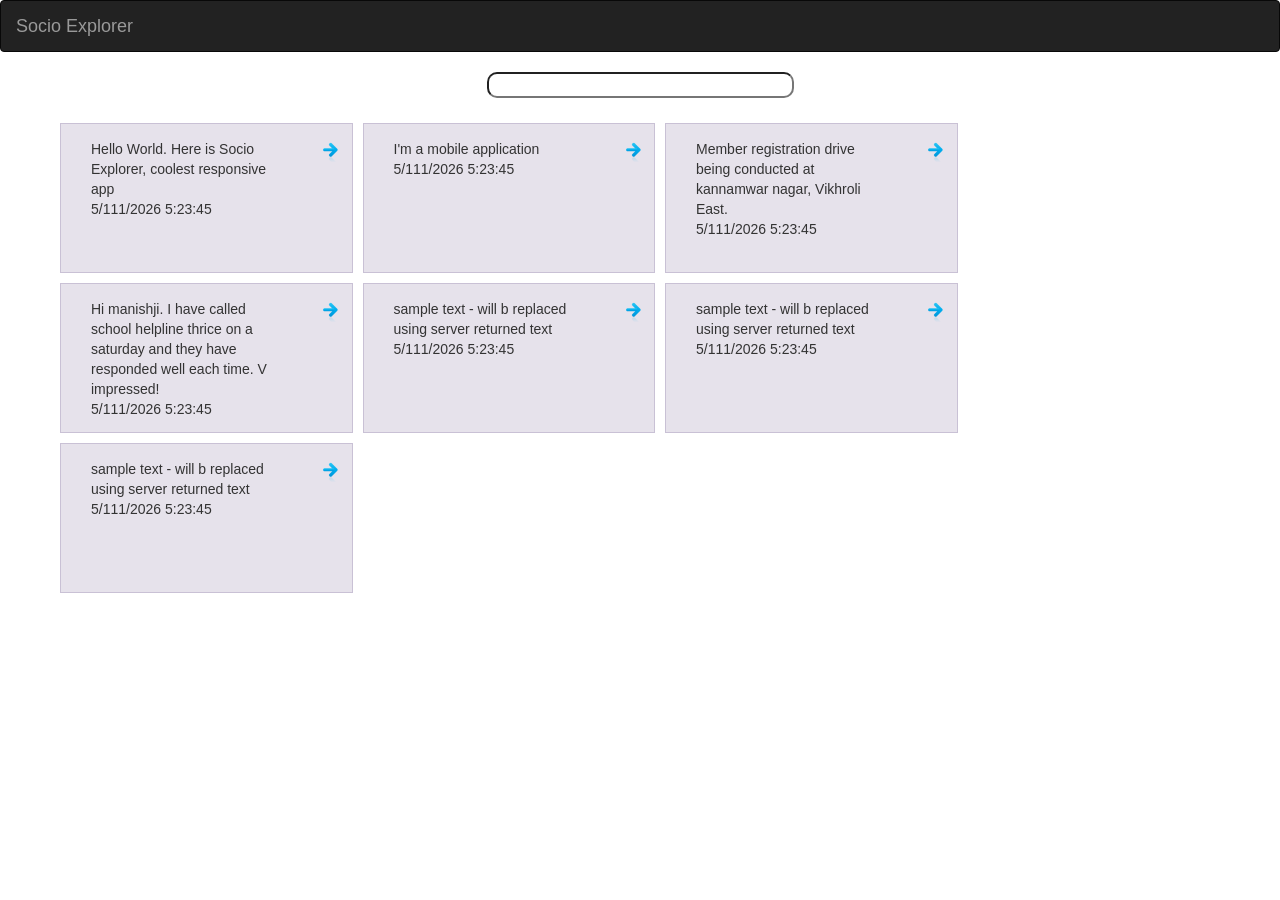
<file: app/index.html>
<!DOCTYPE html>
<html lang="en">
	<head>
		<title>Socio Explorer!</title>
	    <link rel="stylesheet" type="text/css" href="lib/dist/css/bootstrap.css">
	    <link rel="stylesheet" type="text/css" href="../resources/css/custom.css">
	    <meta name="viewport" content="width=device-width, initial-scale=1.0">

	</head>

	<body ng-app="socioExplorerMain">				
			<nav class="navbar navbar-inverse">
				<a class="navbar-brand" href="#">Socio Explorer</a>
			</nav>		
			<ng-view></ng-view>

		<script type="text/javascript" src="//code.jquery.com/jquery-1.10.2.min.js"></script>
		<script src="lib/angular.js"></script>
	    <script src="lib/angular-route.js"></script>		   	
	    <script src="js/main.js"></script>
	    <script src="js/storyListViewController.js"></script>
	    <script src="js/storyListViewModel.js"></script>
	    <script src="js/storyListDataAccessService.js"></script>
	    <script src="lib/dist/js/bootstrap.js"></script>
	</body>

</html>
</file>
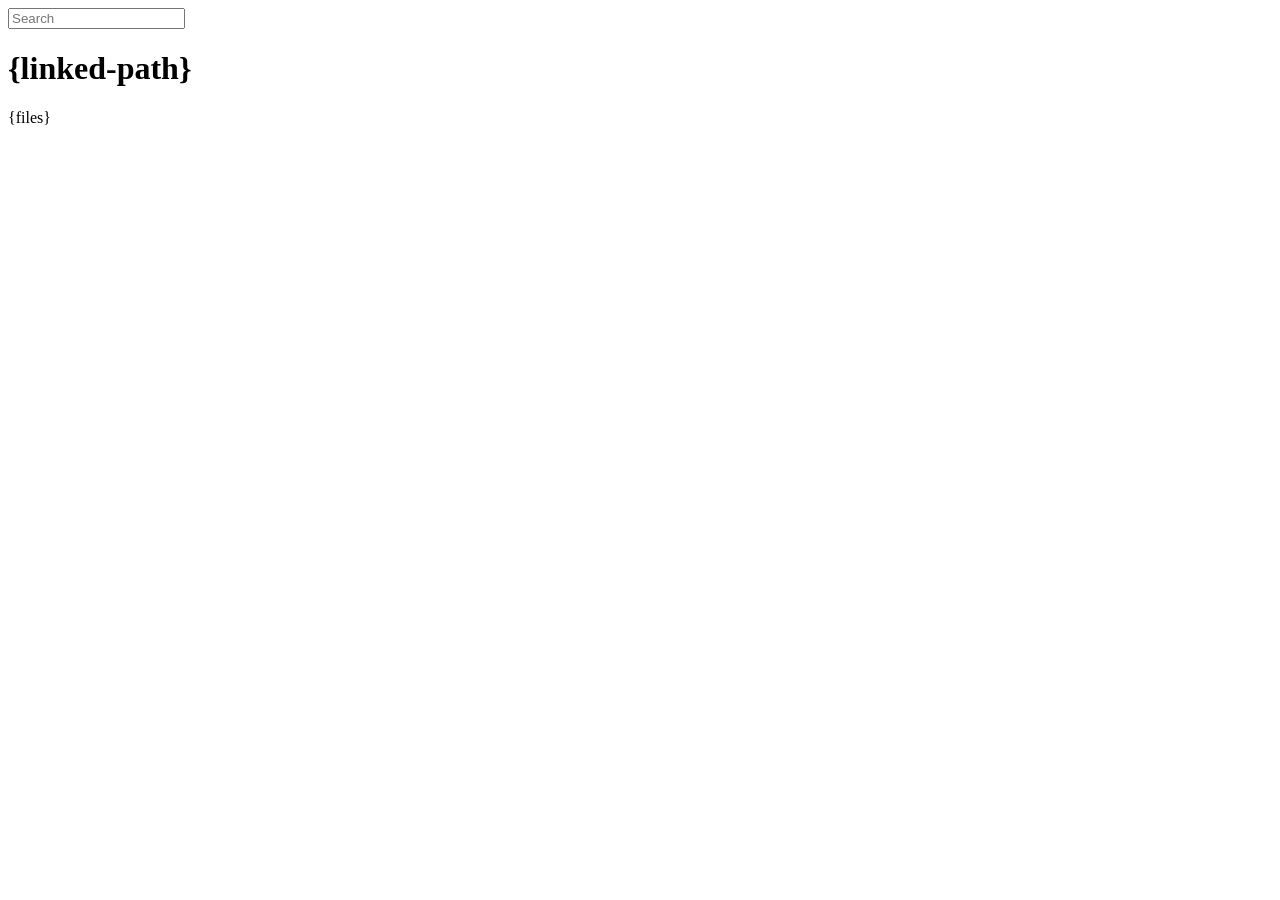
<file: node_modules/connect/lib/public/directory.html>
<!DOCTYPE html>
<html>
  <head>
    <meta charset='utf-8'> 
    <meta name="viewport" content="width=device-width, initial-scale=1.0, maximum-scale=1.0, user-scalable=no" />
    <title>listing directory {directory}</title>
    <style>{style}</style>
    <script>
      function $(id){
        var el = 'string' == typeof id
          ? document.getElementById(id)
          : id;

        el.on = function(event, fn){
          if ('content loaded' == event) {
            event = window.attachEvent ? "load" : "DOMContentLoaded";
          }
          el.addEventListener
            ? el.addEventListener(event, fn, false)
            : el.attachEvent("on" + event, fn);
        };

        el.all = function(selector){
          return $(el.querySelectorAll(selector));
        };

        el.each = function(fn){
          for (var i = 0, len = el.length; i < len; ++i) {
            fn($(el[i]), i);
          }
        };

        el.getClasses = function(){
          return this.getAttribute('class').split(/\s+/);
        };

        el.addClass = function(name){
          var classes = this.getAttribute('class');
          el.setAttribute('class', classes
            ? classes + ' ' + name
            : name);
        };

        el.removeClass = function(name){
          var classes = this.getClasses().filter(function(curr){
            return curr != name;
          });
          this.setAttribute('class', classes.join(' '));
        };

        return el;
      }

      function search() {
        var str = $('search').value
          , links = $('files').all('a');

        links.each(function(link){
          var text = link.textContent;

          if ('..' == text) return;
          if (str.length && ~text.indexOf(str)) {
            link.addClass('highlight');
          } else {
            link.removeClass('highlight');
          }
        });
      }

      $(window).on('content loaded', function(){
        $('search').on('keyup', search);
      });
    </script>
  </head>
  <body class="directory">
    <input id="search" type="text" placeholder="Search" autocomplete="off" />
    <div id="wrapper">
      <h1>{linked-path}</h1>
      {files}
    </div>
  </body>
</html>
</file>
<file: resources/css/custom.css>
.row .row {
  margin-top: 10px;
  margin-bottom: 0;
}
.a-row{
  padding-top: 5px;
  padding-bottom: 5px;
  margin: 5px 5px 5px 5px;
  min-height: 150px;
  max-height: 150px;
  background-color: #eee;
  border: 1px solid #ddd;
  background-color: rgba(86,61,124,.15);
  border: 1px solid rgba(86,61,124,.2);
}
.tightCell{
/*	padding-left: 1px;
	padding-right: 1px; */
	/*margin-left: 1px;*/
}
input
{
-moz-border-radius:10px; /* Firefox */
-webkit-border-radius: 10px; /* Safari, Chrome */
-khtml-border-radius: 10px; /* KHTML */
border-radius: 10px; /* CSS3 */
behavior:url("border-radius.htc");
}

.go-button{
    background:url(/resources/images/arrow-right.png) no-repeat;
    cursor:pointer;
    width: 50px;
    height: 25px;
    border: none;
}
</file>
